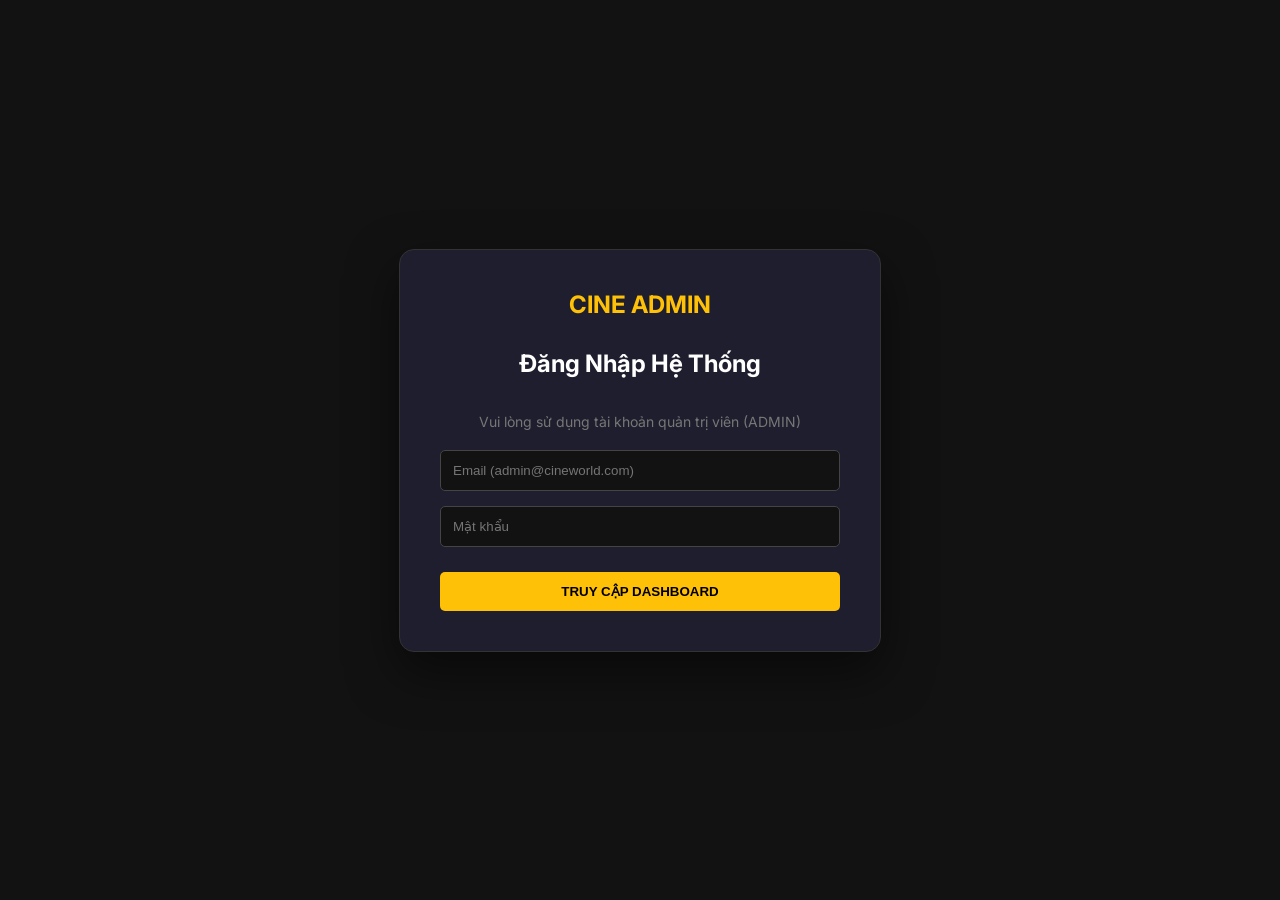
<file: frontend/admin.html>
<!DOCTYPE html>
<html lang="vi">
<head>
    <meta charset="UTF-8">
    <title>Admin Dashboard - CineWorld</title>
    <link href="https://fonts.googleapis.com/css2?family=Inter:wght@400;600;900&display=swap" rel="stylesheet">
    <style>
        body { font-family: 'Inter', sans-serif; background-color: #121212; color: #fff; margin: 0; }
        

        #login-ui {
            position: fixed; top: 0; left: 0; width: 100%; height: 100vh;
            background-color: #121212;
            display: flex; justify-content: center; align-items: center;
            z-index: 2000;
        }
        .login-card {
            background: #1E1E2E; padding: 40px; border-radius: 15px; border: 1px solid #333;
            width: 100%; max-width: 400px; text-align: center;
            box-shadow: 0 20px 50px rgba(0,0,0,0.5);
        }

        #dashboard-ui {
            display: none;
            width: 100%;
            min-height: 100vh;
        }
        #dashboard-ui:not(.hidden) {
            display: flex;
        }
        

        .sidebar { width: 250px; background: #1E1E2E; min-height: 100vh; padding: 20px; border-right: 1px solid #333; box-sizing: border-box; }
        .logo { font-size: 24px; font-weight: bold; color: #FFC107; margin-bottom: 40px; display: block; text-align: center;}
        .menu-item { padding: 15px; cursor: pointer; color: #B3B3B3; transition: 0.3s; border-radius: 8px; margin-bottom: 5px; display: block; }
        .menu-item:hover, .menu-item.active { background: #FFC107; color: #000; font-weight: bold; }
        

        .content { flex: 1; padding: 40px; overflow-y: auto; }
        .card { background: #1E1E2E; padding: 30px; border-radius: 15px; border: 1px solid #333; margin-bottom: 30px; }
        h2 { margin-top: 0; border-bottom: 1px solid #333; padding-bottom: 15px; margin-bottom: 20px; }
        h3 { margin-top: 0; color: #fff; font-size: 16px; margin-bottom: 10px;}


        input, select { width: 100%; padding: 12px; margin-bottom: 15px; background: #121212; border: 1px solid #444; color: white; border-radius: 5px; box-sizing: border-box; }
        label { color: #aaa; font-size: 12px; margin-bottom: 5px; display: block; font-weight: bold; }
        .btn { padding: 12px 25px; background: #FFC107; border: none; border-radius: 5px; font-weight: bold; cursor: pointer; color: #000; transition: 0.2s; }
        .btn:hover { transform: translateY(-2px); background: #FFD54F; }
        

        .stats-grid { display: grid; grid-template-columns: repeat(2, 1fr); gap: 20px; margin-bottom: 30px; }
        .stat-box { background: #2A2A3C; padding: 20px; border-radius: 10px; text-align: center; }
        .stat-val { font-size: 32px; font-weight: bold; color: #2ED573; margin: 10px 0; }


        .revenue-container { display: flex; gap: 20px; margin-top: 20px; }
        .revenue-card { flex: 1; background: #1E1E2E; border: 1px solid #333; border-radius: 10px; padding: 20px; }
        .revenue-table { width: 100%; border-collapse: collapse; font-size: 14px; }
        .revenue-table th { text-align: left; padding: 10px; border-bottom: 2px solid #444; color: #FFC107; }
        .revenue-table td { padding: 10px; border-bottom: 1px solid #333; color: #ddd; }
        .revenue-table tr:last-child td { border-bottom: none; }


        table { width: 100%; border-collapse: collapse; margin-top: 20px; }
        th { text-align: left; padding: 12px; border-bottom: 2px solid #333; color: var(--accent); }
        td { padding: 12px; border-bottom: 1px solid #333; color: #ddd; }
        tr:hover { background-color: #2A2A3C; }
        .badge { padding: 5px 10px; border-radius: 15px; font-size: 12px; font-weight: bold; }
        .badge-now { background: rgba(46, 213, 115, 0.2); color: #2ED573; }
        .badge-soon { background: rgba(255, 165, 2, 0.2); color: #FFA502; }
        .badge-ended { background: rgba(255, 255, 255, 0.1); color: #999; }
        
        .btn-sm { padding: 5px 10px; font-size: 12px; border-radius: 4px; cursor: pointer; border: none; font-weight: bold; }
        .btn-publish { background: #2ED573; color: black; }
        .btn-stop { background: #FF4757; color: white; }
        .btn-republish { background: #FFA502; color: black; }
        .btn-del { background: #FF4757; color: white; }
        .btn-del:disabled { opacity: 0.45; cursor: not-allowed; }


        .seat-row-container { display: flex; justify-content: center; margin-bottom: 5px; gap: 5px; }
        .row-label { width: 20px; display: inline-block; text-align: center; color: #777; font-weight: bold; line-height: 30px; }
        
        .seat-admin {
            width: 30px; height: 30px;
            background: #222;
            border-radius: 6px;
            display: flex; align-items: center; justify-content: center;
            font-size: 10px; 
            cursor: default;
            border: 1px solid #444;
            color: #777;
            transition: 0.2s;
        }
        
        .seat-type-1 { border-color: #666; color: #aaa; }
        .seat-type-2 { border-color: #FFC107; color: #FFC107; background: rgba(255, 193, 7, 0.1); }
        .seat-type-3 { border-color: #E056FD; color: #E056FD; background: rgba(224, 86, 253, 0.1); width: 65px; }
        .seat-broken { background: #000 !important; border-color: #333 !important; color: #333 !important; text-decoration: line-through; cursor: not-allowed; }

        .hidden { display: none; }
    </style>
</head>
<body>


    <div id="login-ui">
        <div class="login-card">
            <div class="logo" style="margin-bottom: 30px;">CINE ADMIN</div>
            <h2 style="margin-top: 0; margin-bottom: 20px; border: none;">Đăng Nhập Hệ Thống</h2>
            <p style="color: #777; font-size: 14px; margin-bottom: 20px;">Vui lòng sử dụng tài khoản quản trị viên (ADMIN)</p>
            
            <input type="text" id="admin-email" placeholder="Email (admin@cineworld.com)">
            <input type="password" id="admin-password" placeholder="Mật khẩu">
            <button class="btn" style="width:100%; margin-top: 10px;" onclick="handleLogin()">TRUY CẬP DASHBOARD</button>
        </div>
    </div>


    <div id="dashboard-ui" class="hidden">
        <div class="sidebar">
            <div class="logo">CINE ADMIN</div>
            <div class="menu-item active" onclick="showTab('dashboard')">📊 Thống Kê</div>
            <div class="menu-item" onclick="showTab('list-movies'); loadMoviesList()">🎬 Danh Sách Phim</div>
            <div class="menu-item" onclick="showTab('manage-concessions'); loadConcessionsList()">🍿 Bắp Nước</div>
            <div class="menu-item" onclick="showTab('add-movie')">➕ Thêm Phim Mới</div>
            <div class="menu-item" onclick="showTab('manage-cinemas'); loadCinemasSelect()">🏢 Quản Lý Rạp</div>
            <div class="menu-item" onclick="showTab('manage-seats'); loadSeatConfigData()">💺 Quản Lý Ghế</div>
            <div class="menu-item" onclick="showTab('add-showtime'); loadMovieSelectOptions()">📅 Xếp Lịch Chiếu</div>
            <div class="menu-item" onclick="adminLogout()" style="margin-top: 50px; background: #333; color: white;">Đăng Xuất</div>
        </div>

        <div class="content">
            

            <div id="dashboard" class="tab-content">
                <h2>Báo Cáo Doanh Thu</h2>
                <div class="stats-grid">
                    <div class="stat-box">
                        <div>Tổng Doanh Thu</div>
                        <div class="stat-val" id="rev-total">Loading...</div>
                    </div>
                    <div class="stat-box">
                        <div>Số Đơn Hàng</div>
                        <div class="stat-val" id="rev-count">Loading...</div>
                    </div>
                </div>

                <div class="revenue-container">
                    <div class="revenue-card">
                        <h3 style="color:#FFC107; border-bottom:1px solid #333; padding-bottom:10px;">🔥 Top Phim Doanh Thu</h3>
                        <table class="revenue-table">
                            <thead><tr><th>Tên Phim</th><th style="text-align:right">Doanh Thu</th></tr></thead>
                            <tbody id="table-rev-movie"><tr><td colspan="2">Loading...</td></tr></tbody>
                        </table>
                    </div>

                    <div class="revenue-card">
                        <h3 style="color:#2ED573; border-bottom:1px solid #333; padding-bottom:10px;">🏢 Doanh Thu Theo Rạp</h3>
                        <table class="revenue-table">
                            <thead><tr><th>Tên Rạp</th><th style="text-align:right">Doanh Thu</th></tr></thead>
                            <tbody id="table-rev-cinema"><tr><td colspan="2">Loading...</td></tr></tbody>
                        </table>
                    </div>
                </div>
            </div>


            <div id="list-movies" class="tab-content hidden">
                <h2>Danh Sách Phim Hiện Có</h2>
                <div class="card">
                    <table>
                        <thead>
                            <tr>
                                <th style="color: #FFC107;">ID</th>
                                <th style="color: #FFC107;">Tên Phim</th>
                                <th style="color: #FFC107;">Thời Lượng</th>
                                <th style="color: #FFC107;">Trạng Thái</th>
                                <th style="color: #FFC107;">Hành Động</th>
                            </tr>
                        </thead>
                        <tbody id="movies-table-body"></tbody>
                    </table>
                </div>
            </div>

            <!-- TAB 3: QUẢN LÝ BẮP NƯỚC -->
            <div id="manage-concessions" class="tab-content hidden">
                <h2>Quản Lý Menu Bắp Nước</h2>
                <div style="display: flex; gap: 20px;">
                    <div class="card" style="flex: 1; height: fit-content;">
                        <h3>Thêm Món Mới</h3>
                        <input type="text" id="snack-name" placeholder="Tên món (VD: Combo Solo)">
                        <input type="number" id="snack-price" placeholder="Giá tiền (VND)" min="0">
                        <button class="btn" onclick="addConcession()">Lưu Món</button>
                    </div>
                    <div class="card" style="flex: 2;">
                        <h3>Danh Sách Menu</h3>
                        <table>
                            <thead><tr><th>ID</th><th>Tên Món</th><th>Giá Tiền</th><th>Xóa</th></tr></thead>
                            <tbody id="concessions-table-body"></tbody>
                        </table>
                    </div>
                </div>
            </div>


            <div id="add-movie" class="tab-content hidden">
                <div class="card" style="max-width: 500px;">
                    <h2>Thêm Phim Mới</h2>
                    <input type="text" id="m-title" placeholder="Tên phim">
                    <input type="number" id="m-duration" placeholder="Thời lượng (phút)" min="1">
                    <select id="m-status">
                        <option value="NOW_SHOWING">Đang Chiếu</option>
                        <option value="COMING_SOON">Sắp Chiếu</option>
                    </select>
                    <input type="text" id="m-poster" placeholder="Link Poster (TMDB URL)">
                    <button class="btn" onclick="addMovie()">Lưu Phim</button>
                </div>
            </div>


            <div id="manage-cinemas" class="tab-content hidden">
                <div class="card" style="max-width: 500px; margin-bottom: 30px;">
                    <h2 style="color:#FFC107">1. Thêm Rạp Chiếu Mới</h2>
                    <input type="text" id="c-name" placeholder="Tên Rạp (VD: CGV Gò Vấp)">
                    <input type="text" id="c-address" placeholder="Địa chỉ">
                    <button class="btn" onclick="addCinema()">Lưu Rạp</button>
                </div>

                <div class="card" style="max-width: 500px;">
                    <h2 style="color:#2ED573">2. Thêm Phòng Chiếu</h2>
                    <p style="color:#777; font-size:13px;">Thêm phòng cho rạp đã có</p>
                    
                    <label>CHỌN RẠP:</label>
                    <select id="sc-cinema-id">
                        <option>Đang tải...</option>
                    </select>
                    
                    <input type="text" id="sc-name" placeholder="Tên Phòng (VD: IMAX Hall 1, Screen 5)">
                    <input type="number" id="sc-seats" value="50" placeholder="Số ghế (Mặc định 50)" min="1">
                    <button class="btn" onclick="addScreen()" style="background:#2ED573; color:black">Lưu Phòng</button>
                </div>
            </div>


            <div id="manage-seats" class="tab-content hidden">
                <div style="display: flex; gap: 20px;">
                    <div class="card" style="flex: 1;">
                        <h2 style="color:#FFC107">Loại Ghế</h2>
                        <div id="seat-types-list" style="margin-bottom: 15px; color: #ddd;">Loading...</div>
                        <hr style="border-color: #333; margin-bottom: 15px;">
                        <input type="text" id="st-name" placeholder="Tên loại (VD: Couple)">
                        <input type="number" id="st-price" placeholder="Phụ thu (VND)" min="0">
                        <button class="btn" onclick="addSeatType()">Thêm Loại Ghế</button>
                    </div>

                    <div class="card" style="flex: 1.5;">
                        <h2 style="color:#2ED573">Cấu Hình Sơ Đồ Phòng</h2>
                        <label>CHỌN RẠP & PHÒNG:</label>
                        <div style="display: flex; gap: 10px; margin-bottom: 15px;">
                            <select id="seat-cinema-id" onchange="loadScreensForSeat(this.value)" style="flex:1;">
                                <option>Chọn rạp...</option>
                            </select>
                            <select id="seat-screen-id" style="flex:1;" onchange="viewSeatMap()">
                                <option value="">Chọn phòng...</option>
                            </select>
                        </div>

                        <div style="background: #222; padding: 15px; border-radius: 8px;">
                            <h3>Cập Nhật Trạng Thái Ghế</h3>
                            <label>LOẠI & TRẠNG THÁI:</label>
                            <div style="display: flex; gap: 10px; margin-bottom: 10px;">
                                <select id="seat-type-select" style="flex:1;"></select>
                                <select id="seat-status" style="flex:1;">
                                    <option value="true">Hoạt động</option>
                                    <option value="false">Bảo trì (Khóa)</option>
                                </select>
                            </div>

                            <label>PHẠM VI GHẾ (Hàng - Từ - Đến):</label>
                            <div style="display: flex; gap: 10px;">
                                <select id="seat-row" style="flex:1;"></select>
                                <select id="seat-start" style="flex:1;"></select>
                                <span style="line-height: 45px;">Đến</span>
                                <select id="seat-end" style="flex:1;"></select>
                            </div>
                            <button class="btn" onclick="updateSeatBatch()" style="width:100%; background:#2ED573; color:black; margin-top: 10px;">Cập Nhật</button>
                        </div>

                        <div style="margin-top: 30px; border-top: 2px dashed #444; padding-top: 20px;">
                            <h3 style="text-align:center; color:#aaa;">MÀN HÌNH</h3>
                            <div id="visual-seat-map" style="margin-top: 20px; min-height: 100px; display: flex; flex-direction: column; align-items: center;">
                                <span style="color:#666; font-size:14px;">Chọn phòng để xem sơ đồ</span>
                            </div>
                            
                            <div style="margin-top: 20px; display: flex; justify-content: center; gap: 20px; font-size: 12px; color: #999;">
                                <div style="display:flex; align-items:center; gap:5px;"><div class="seat-admin seat-type-1"></div> Standard</div>
                                <div style="display:flex; align-items:center; gap:5px;"><div class="seat-admin seat-type-2"></div> VIP</div>
                                <div style="display:flex; align-items:center; gap:5px;"><div class="seat-admin seat-type-3"></div> Couple</div>
                                <div style="display:flex; align-items:center; gap:5px;"><div class="seat-admin seat-broken"></div> Bảo trì</div>
                            </div>
                        </div>
                    </div>
                </div>
            </div>


            <div id="add-showtime" class="tab-content hidden">
                <div class="card" style="max-width: 500px;">
                    <h2>Lên Lịch Chiếu</h2>
                    <label>CHỌN PHIM:</label>
                    <select id="s-movie-id"><option value="">Đang tải...</option></select>

                    <label>CHỌN PHÒNG CHIẾU (Giữ Ctrl để chọn nhiều):</label>
                    <select id="s-screen-id" multiple style="height: 150px;"><option value="">Đang tải...</option></select>

                    <label>THỜI GIAN CHIẾU:</label>
                    <input type="datetime-local" id="s-time">
                    
                    <label>GIÁ VÉ CƠ BẢN (VND):</label>
                    <input type="number" id="s-price" placeholder="VD: 50000" min="0">
                    
                    <button class="btn" onclick="addShowtime()">Tạo Suất Chiếu</button>
                </div>
            </div>

        </div>
    </div>

    <script>
        const API_MANAGE = "/api/management";
        const API_IDENTITY = "/api/identity";
        const API_CATALOG = "/api/catalog"; 
        
        async function secureFetch(url, options = {}) {
            const token = localStorage.getItem("staff_token");
            if (!token) {
                adminLogout();
                return null;
            }
            
            if (!options.headers) options.headers = {};
            options.headers["Authorization"] = `Bearer ${token}`;
            options.headers["Content-Type"] = "application/json";

            try {
                const res = await fetch(url, options);
                if (res.status === 401 || res.status === 403) {
                    alert("Phiên đăng nhập hết hạn hoặc không có quyền!");
                    adminLogout();
                    return null;
                }
                return res;
            } catch (err) {
                alert("Lỗi kết nối: " + err);
                return null;
            }
        }

        function parseJwt(token) {
            try { return JSON.parse(atob(token.split('.')[1])); } catch (e) { return null; }
        }

        function checkAuth() {
            const token = localStorage.getItem("staff_token");
            if (token) {
                const user = parseJwt(token);
                if (user && (user.role === 'ADMIN' || user.role === 'MANAGER')) {
                    showDashboard();
                    loadDashboard();
                } else {
                    showLogin(); 
                }
            } else {
                showLogin();
            }
        }

        function showDashboard() {
            document.getElementById("login-ui").style.display = "none";
            document.getElementById("dashboard-ui").style.display = "flex";
            initDropdowns(); 
        }

        function showLogin() {
            document.getElementById("login-ui").style.display = "flex";
            document.getElementById("dashboard-ui").style.display = "none";
        }

        async function handleLogin() {
            const email = document.getElementById("admin-email").value;
            const password = document.getElementById("admin-password").value;
            
            if(!email || !password) return alert("Vui lòng nhập đầy đủ thông tin!");

            try {
                const res = await fetch(`${API_IDENTITY}/login`, {
                    method: "POST",
                    headers: { "Content-Type": "application/json" },
                    body: JSON.stringify({ email, password })
                });

                const data = await res.json();
                if(res.ok) {
                    const token = data.access_token;
                    const user = parseJwt(token);
                    
                    if (user.role === 'ADMIN' || user.role === 'MANAGER') {
                        localStorage.setItem("staff_token", token);
                        alert("Đăng nhập thành công!");
                        checkAuth(); 
                    } else {
                        alert("LỖI: Tài khoản này không phải Admin!");
                    }
                } else {
                    alert("Đăng nhập thất bại: " + data.detail);
                }
            } catch(err) { alert("Lỗi kết nối: " + err); }
        }

        function adminLogout() {
            localStorage.removeItem("staff_token");
            location.reload();
        }

        function initDropdowns() {
            const rows = "ABCDEF".split("");
            document.getElementById("seat-row").innerHTML = rows.map(r => `<option value="${r}">${r}</option>`).join("");
            let numOptions = "";
            for(let i=1; i<=10; i++) numOptions += `<option value="${i}">${i}</option>`;
            document.getElementById("seat-start").innerHTML = numOptions;
            document.getElementById("seat-end").innerHTML = numOptions;
        }

        checkAuth();

        function showTab(id) {
            document.querySelectorAll('.tab-content').forEach(el => el.classList.add('hidden'));
            document.getElementById(id).classList.remove('hidden');
            document.querySelectorAll('.menu-item').forEach(el => el.classList.remove('active'));
            const clickedItem = [...document.querySelectorAll('.menu-item')].find(item => item.getAttribute('onclick').includes(id));
            if(clickedItem) clickedItem.classList.add('active');
        }

        async function loadDashboard() {
            const res = await secureFetch(`${API_MANAGE}/reports/revenue`, { method: "GET" });
            if (res && res.ok) {
                const data = await res.json();
                document.getElementById("rev-total").innerText = data.total_revenue.toLocaleString() + " VND";
                document.getElementById("rev-count").innerText = data.total_orders + " Vé";

                const movieBody = document.getElementById("table-rev-movie");
                if(data.by_movie && data.by_movie.length > 0) {
                    movieBody.innerHTML = data.by_movie.map(m => `<tr><td>${m.title}</td><td style="text-align:right; color:#FFC107;">${m.revenue.toLocaleString()} đ</td></tr>`).join("");
                } else {
                    movieBody.innerHTML = "<tr><td colspan='2'>Chưa có dữ liệu</td></tr>";
                }

                const cinemaBody = document.getElementById("table-rev-cinema");
                if(data.by_cinema && data.by_cinema.length > 0) {
                    cinemaBody.innerHTML = data.by_cinema.map(c => `<tr><td>${c.name}</td><td style="text-align:right; color:#2ED573;">${c.revenue.toLocaleString()} đ</td></tr>`).join("");
                } else {
                    cinemaBody.innerHTML = "<tr><td colspan='2'>Chưa có dữ liệu</td></tr>";
                }
            }
        }


        async function loadMoviesList() {
            const tbody = document.getElementById("movies-table-body");
            tbody.innerHTML = "<tr><td colspan='5' style='text-align:center'>Đang tải...</td></tr>";
            try {
                const res = await fetch(`${API_CATALOG}/movies`);
                const movies = await res.json();
                if (movies.length === 0) { tbody.innerHTML = "<tr><td colspan='5' style='text-align:center'>Chưa có phim nào</td></tr>"; return; }
                tbody.innerHTML = movies.map(m => {
                    let statusBadge = '', actionBtn = '';
                    if (m.status === 'NOW_SHOWING') {
                        statusBadge = '<span class="badge badge-now">Đang Chiếu</span>';
                        actionBtn = `<button class="btn-sm btn-stop" onclick="updateMovieStatus(${m.movie_id}, 'ENDED')">Dừng Chiếu</button>`;
                    } else if (m.status === 'COMING_SOON') {
                        statusBadge = '<span class="badge badge-soon">Sắp Chiếu</span>';
                        actionBtn = `<button class="btn-sm btn-publish" onclick="updateMovieStatus(${m.movie_id}, 'NOW_SHOWING')">Mở Bán Vé</button>`;
                    } else {
                        statusBadge = '<span class="badge badge-ended">Đã Dừng</span>';
                        actionBtn = `<button class="btn-sm btn-republish" onclick="updateMovieStatus(${m.movie_id}, 'NOW_SHOWING')">Chiếu Lại</button>`;
                    }
                    return `<tr>
                            <td style="font-weight:bold; color:#FFC107;">#${m.movie_id}</td>
                            <td>${m.title}</td>
                            <td>${m.duration_minutes} phút</td>
                            <td>${statusBadge}</td>
                            <td>${actionBtn}</td>
                        </tr>`;
                }).join("");
            } catch (e) { tbody.innerHTML = "<tr><td colspan='5' style='text-align:center; color:red'>Lỗi tải dữ liệu</td></tr>"; }
        }

        async function updateMovieStatus(movieId, newStatus) {
            if(!confirm("Xác nhận thay đổi trạng thái?")) return;
            const res = await secureFetch(`${API_MANAGE}/movies/${movieId}/status`, {
                method: "PUT",
                body: JSON.stringify({ status: newStatus })
            });
            if (res && res.ok) loadMoviesList();
        }

        async function addMovie() {
            const duration = parseInt(document.getElementById("m-duration").value);
            if (isNaN(duration) || duration <= 0) {
                return alert("Vui lòng nhập thời lượng phim hợp lệ (phải > 0)!");
            }

            const payload = {
                title: document.getElementById("m-title").value,
                duration_minutes: duration,
                status: document.getElementById("m-status").value,
                poster_url: document.getElementById("m-poster").value
            };
            const res = await secureFetch(`${API_MANAGE}/movies`, {
                method: "POST", body: JSON.stringify(payload)
            });
            if(res && res.ok) { alert("Thành công!"); loadMoviesList(); }
        }


        async function loadConcessionsList() {
            const tbody = document.getElementById("concessions-table-body");
            tbody.innerHTML = "<tr><td colspan='4' style='text-align:center'>Đang tải...</td></tr>";
            const res = await secureFetch(`${API_MANAGE}/concessions`, { method: "GET" });
            if(res && res.ok) {
                const data = await res.json();
                tbody.innerHTML = data.map(item => `
                    <tr>
                        <td>#${item.item_id}</td>
                        <td>${item.name}</td>
                        <td>${item.price.toLocaleString()} đ</td>
                        <td><button class="btn-sm btn-del" onclick="deleteConcession(${item.item_id})">Xóa</button></td>
                    </tr>
                `).join("");
            }
        }
        async function addConcession() {
            const price = parseFloat(document.getElementById("snack-price").value);
            if (isNaN(price) || price < 0) {
                return alert("Vui lòng nhập giá tiền hợp lệ (không được âm)!");
            }

            const payload = { name: document.getElementById("snack-name").value, price: price };
            const res = await secureFetch(`${API_MANAGE}/concessions`, { method: "POST", body: JSON.stringify(payload) });
            if(res && res.ok) { alert("Đã thêm món!"); loadConcessionsList(); }
        }
        async function deleteConcession(id) {
            if(!confirm("Xóa món này?")) return;
            const res = await secureFetch(`${API_MANAGE}/concessions/${id}`, { method: "DELETE" });
            if(res && res.ok) loadConcessionsList();
        }


        async function loadCinemasSelect(elementId = "sc-cinema-id") {
            const select = document.getElementById(elementId);
            if(!select) return;
            const res = await secureFetch(`${API_MANAGE}/cinemas`, { method: "GET" });
            if (res && res.ok) {
                const data = await res.json();
                select.innerHTML = `<option value="">Chọn rạp...</option>` + data.map(c => `<option value="${c.cinema_id}">${c.name}</option>`).join("");
            }
        }

        async function addCinema() {
            const payload = { name: document.getElementById("c-name").value, address: document.getElementById("c-address").value };
            if(!payload.name) return alert("Nhập tên rạp!");
            const res = await secureFetch(`${API_MANAGE}/cinemas`, { method: "POST", body: JSON.stringify(payload) });
            if(res && res.ok) { alert("Thêm rạp thành công!"); loadCinemasSelect(); }
        }

        async function addScreen() {
            const seats = parseInt(document.getElementById("sc-seats").value);
            if (isNaN(seats) || seats <= 0) {
                return alert("Số lượng ghế phải lớn hơn 0!");
            }

            const payload = {
                cinema_id: parseInt(document.getElementById("sc-cinema-id").value),
                name: document.getElementById("sc-name").value,
                total_seats: seats
            };
            const res = await secureFetch(`${API_MANAGE}/screens`, { method: "POST", body: JSON.stringify(payload) });
            if(res && res.ok) alert("Thêm phòng thành công!");
        }


        async function loadSeatConfigData() {
            loadCinemasSelect("seat-cinema-id"); 
            const res = await secureFetch(`${API_MANAGE}/seat-types`, { method: "GET" });
            if (res && res.ok) {
                const types = await res.json();
                document.getElementById("seat-types-list").innerHTML = types.map(t => 
                    `<div style="display:flex; justify-content:space-between; align-items:center; gap:10px; padding:8px 0; border-bottom:1px dashed #444;">
                        <div>
                            <div style="font-weight:bold;">${t.name}</div>
                            <div style="color:#2ED573; font-size:13px;">+${Number(t.surcharge_rate).toLocaleString()} đ</div>
                        </div>
                        <button class="btn-sm btn-del" onclick="deleteSeatType(${t.seat_type_id}, '${String(t.name).replace(/'/g, "\\'")}')">Xóa</button>
                    </div>`
                ).join("");
                document.getElementById("seat-type-select").innerHTML = types.map(t => `<option value="${t.seat_type_id}">${t.name}</option>`).join("");
            }
        }

        async function addSeatType() {
            const surcharge = parseFloat(document.getElementById("st-price").value);
            if (isNaN(surcharge) || surcharge < 0) {
                return alert("Phụ thu không được nhỏ hơn 0!");
            }

            const payload = { name: document.getElementById("st-name").value, surcharge_rate: surcharge };
            const res = await secureFetch(`${API_MANAGE}/seat-types`, { method: "POST", body: JSON.stringify(payload) });
            if(res && res.ok) {
                document.getElementById("st-name").value = "";
                document.getElementById("st-price").value = "";
                loadSeatConfigData();
            }
        }

        async function deleteSeatType(id, name) {
            if(!confirm(`Xác nhận xóa loại ghế "${name}"?`)) return;
            const res = await secureFetch(`${API_MANAGE}/seat-types/${id}`, { method: "DELETE" });
            if(!res) return;

            if(res.ok) {
                const data = await res.json();
                alert(data.message);
                loadSeatConfigData();
                return;
            }

            const error = await res.json().catch(() => ({ detail: "Không thể xóa loại ghế." }));
            alert(error.detail || "Không thể xóa loại ghế.");
        }

        async function loadScreensForSeat(cinemaId) {
            const select = document.getElementById("seat-screen-id");
            select.innerHTML = "<option>Đang tải...</option>";
            const res = await secureFetch(`${API_MANAGE}/screens`, { method: "GET" });
            if(res && res.ok) {
                const allScreens = await res.json();
                const cinemaName = document.getElementById("seat-cinema-id").options[document.getElementById("seat-cinema-id").selectedIndex].text;
                const filtered = allScreens.filter(s => s.cinema_name === cinemaName);
                select.innerHTML = `<option value="">Chọn phòng...</option>` + filtered.map(s => `<option value="${s.screen_id}">${s.name}</option>`).join("");
            }
        }

        async function updateSeatBatch() {
            const screenId = document.getElementById("seat-screen-id").value;
            if(!screenId) return alert("Chưa chọn phòng!");
            
            const payload = {
                screen_id: parseInt(screenId),
                seat_type_id: parseInt(document.getElementById("seat-type-select").value),
                row_code: document.getElementById("seat-row").value.toUpperCase(),
                start_number: parseInt(document.getElementById("seat-start").value),
                end_number: parseInt(document.getElementById("seat-end").value),
                is_active: document.getElementById("seat-status").value === "true"
            };
            
            if(payload.start_number > payload.end_number) return alert("Số ghế bắt đầu phải nhỏ hơn hoặc bằng số ghế kết thúc!");

            const res = await secureFetch(`${API_MANAGE}/seats/batch`, { method: "PUT", body: JSON.stringify(payload) });
            if(res && res.ok) { 
                const d = await res.json();
                alert(d.message);
                viewSeatMap(); 
            }
        }


        async function viewSeatMap() {
            const screenId = document.getElementById("seat-screen-id").value;
            if(!screenId) return;
            
            const container = document.getElementById("visual-seat-map");
            container.innerHTML = "<span style='color:#aaa'>Đang tải sơ đồ...</span>";
            
            const res = await secureFetch(`${API_MANAGE}/screens/${screenId}/seats`, { method: "GET" });
            if(res && res.ok) {
                const seats = await res.json();
                if(seats.length === 0) {
                    container.innerHTML = "<span style='color:#aaa'>Phòng này chưa có ghế nào.</span>";
                    return;
                }
                
                seats.sort((a, b) => a.row_code.localeCompare(b.row_code) || a.seat_number - b.seat_number);
                
                const rows = {};
                seats.forEach(s => {
                    if(!rows[s.row_code]) rows[s.row_code] = [];
                    rows[s.row_code].push(s);
                });
                
                let html = "";
                for(const [row, rowSeats] of Object.entries(rows)) {
                    html += `<div class="seat-row-container">
                                <span class="row-label">${row}</span>`;
                    rowSeats.forEach(s => {
                         let extraClass = "";
                         if (!s.is_active) extraClass = "seat-broken";
                         else if (s.seat_type_id === 2) extraClass = "seat-type-2"; 
                         else if (s.seat_type_id === 3) extraClass = "seat-type-3"; 
                         else extraClass = "seat-type-1"; 

                         html += `<div class="seat-admin ${extraClass}" title="Ghế ${s.row_code}${s.seat_number}">${s.seat_number}</div>`;
                    });
                    html += `</div>`;
                }
                container.innerHTML = html;
            }
        }


        async function loadMovieSelectOptions() {
            const select = document.getElementById("s-movie-id");
            try {
                const res = await fetch(`${API_CATALOG}/movies`);
                const movies = await res.json();
                select.innerHTML = movies.map(m => `<option value="${m.movie_id}">${m.title} (${m.status})</option>`).join("");
            } catch (e) {}
            loadScreensForSchedule();
        }
        
        async function loadScreensForSchedule() {
             const select = document.getElementById("s-screen-id");
             const res = await secureFetch(`${API_MANAGE}/screens`, { method: "GET" });
             if(res && res.ok) {
                 const data = await res.json();
                 select.innerHTML = data.map(s => `<option value="${s.screen_id}">${s.cinema_name} - ${s.name} (ID: ${s.screen_id})</option>`).join("");
             }
        }

        async function addShowtime() {
            const select = document.getElementById("s-screen-id");
            const selectedScreens = Array.from(select.selectedOptions).map(option => parseInt(option.value));
            const price = parseFloat(document.getElementById("s-price").value);

            if (selectedScreens.length === 0) return alert("Vui lòng chọn ít nhất 1 phòng chiếu!");
            
            if (isNaN(price) || price < 0) {
                return alert("Giá vé cơ bản không được âm!");
            }

            const payload = {
                movie_id: parseInt(document.getElementById("s-movie-id").value),
                screen_ids: selectedScreens,
                start_time: document.getElementById("s-time").value,
                base_price: price
            };
            const res = await secureFetch(`${API_MANAGE}/showtimes/batch`, { method: "POST", body: JSON.stringify(payload) });
            if(res && res.ok) {
                const d = await res.json();
                alert(d.message);
            }
        }
    </script>
</body>
</html>
</file>
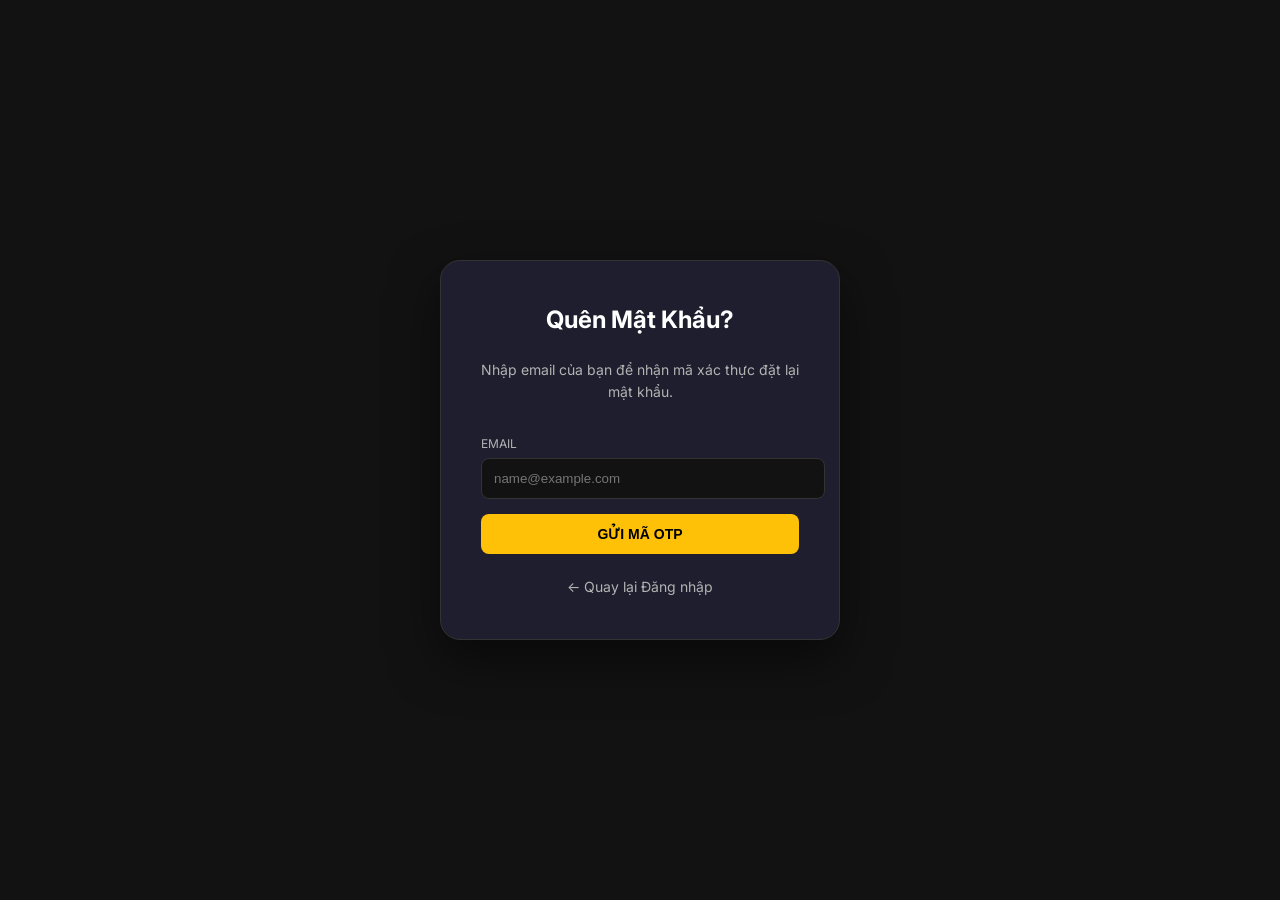
<file: frontend/forgot-password.html>
<!DOCTYPE html>
<html lang="vi">
<head>
    <meta charset="UTF-8">
    <title>Quên Mật Khẩu</title>
    <link href="https://fonts.googleapis.com/css2?family=Inter:wght@400;600;900&display=swap" rel="stylesheet">
    <link rel="stylesheet" href="style.css">
    <style>
        body {
            display: flex;
            justify-content: center;
            align-items: center;
            min-height: 100vh;
            background-color: var(--bg-main);
        }
        .auth-container { width: 100%; max-width: 400px; padding: 20px; }
    </style>
</head>
<body>

    <div class="auth-container">
        <div class="auth-box">
            <h2 style="text-align: center; margin-top: 0;">Quên Mật Khẩu?</h2>
            <p style="text-align: center; color: var(--text-sub); font-size: 14px; margin-bottom: 30px;">
                Nhập email của bạn để nhận mã xác thực đặt lại mật khẩu.
            </p>
            
            <div class="form-group">
                <label style="font-size: 12px; color: var(--text-sub); margin-bottom: 5px; display: block;">EMAIL</label>
                <input type="text" id="forgot-email" placeholder="name@example.com">
            </div>

            <button class="btn" style="width: 100%;" onclick="requestOTP()">GỬI MÃ OTP</button>
            
            <div style="text-align: center; margin-top: 20px;">
                <a href="login.html" style="color: var(--text-sub); font-size: 14px; text-decoration: none;">← Quay lại Đăng nhập</a>
            </div>
        </div>
    </div>

    <script src="app.js"></script>
</body>
</html>
</file>
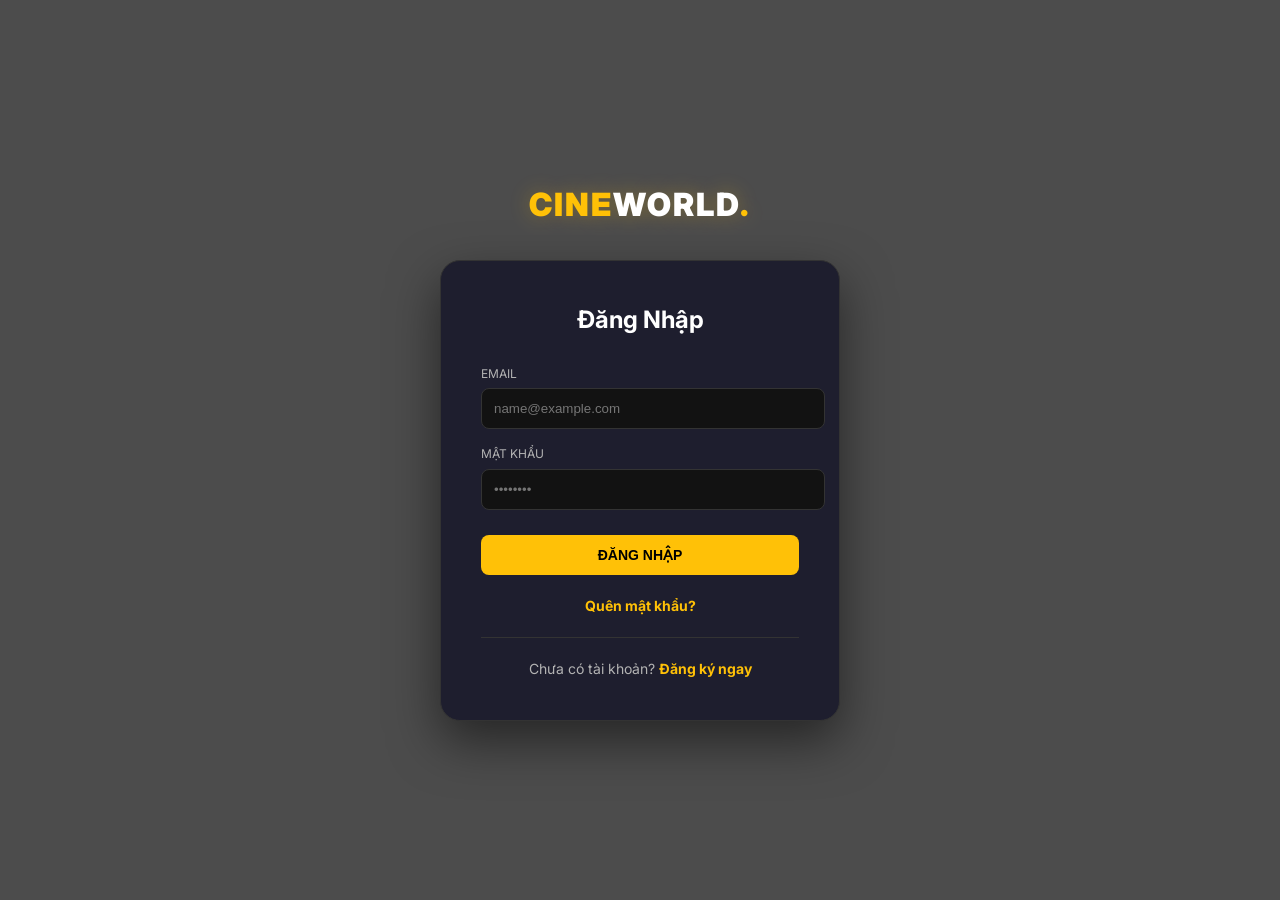
<file: frontend/history.html>
<!DOCTYPE html>
<html lang="vi">
<head>
    <meta charset="UTF-8">
    <title>Lịch sử Đặt vé</title>
    <link href="https://fonts.googleapis.com/css2?family=Inter:wght@400;600;900&display=swap" rel="stylesheet">
    <link rel="stylesheet" href="style.css">
    <style>
        .page-title { margin-bottom: 30px; border-left: 5px solid var(--accent); padding-left: 15px; }
        
        .history-list {
            display: flex;
            flex-direction: column;
            gap: 20px;
        }

        .ticket-card {
            background: var(--bg-surface);
            border: 1px solid #333;
            border-radius: 12px;
            padding: 20px;
            display: flex;
            gap: 20px;
            transition: 0.3s;
            position: relative;
            overflow: hidden;
        }
        .ticket-card:hover { border-color: var(--accent); transform: translateX(5px); }

        .ticket-poster {
            width: 100px;
            height: 140px;
            background: #000;
            border-radius: 8px;
            object-fit: cover;
        }

        .ticket-info { flex: 1; }
        .ticket-header { display: flex; justify-content: space-between; margin-bottom: 10px; }
        .t-movie { font-size: 20px; font-weight: bold; color: white; margin: 0; }
        .t-id { color: var(--text-sub); font-size: 14px; }
        
        .t-detail { color: var(--text-sub); font-size: 14px; margin-bottom: 5px; }
        .t-detail b { color: #ddd; }

        .ticket-status {
            padding: 5px 12px;
            border-radius: 20px;
            font-size: 12px;
            font-weight: bold;
            text-transform: uppercase;
        }
        .status-confirmed { background: rgba(46, 213, 115, 0.2); color: #2ed573; border: 1px solid #2ed573; }
        .status-pending { background: rgba(255, 165, 2, 0.2); color: #ffa502; border: 1px solid #ffa502; }
        .status-cancelled { background: rgba(255, 71, 87, 0.2); color: #ff4757; border: 1px solid #ff4757; }

        .no-data { text-align: center; color: #666; margin-top: 50px; font-size: 18px; }
    </style>
</head>
<body>
    <nav class="navbar">
        <div class="container nav-content">
            <a href="index.html" class="logo">CINE<span style="color:white">WORLD</span>.</a>
            <div id="user-info"></div>
        </div>
    </nav>

    <div class="container" style="margin-top: 40px; margin-bottom: 50px;">
        <h1 class="page-title">Vé Của Tôi</h1>
        
        <div id="history-container" class="history-list">
            <div style="text-align:center; color:#999;">Đang tải dữ liệu...</div>
        </div>
    </div>

    <script src="app.js"></script>
</body>
</html>
</file>
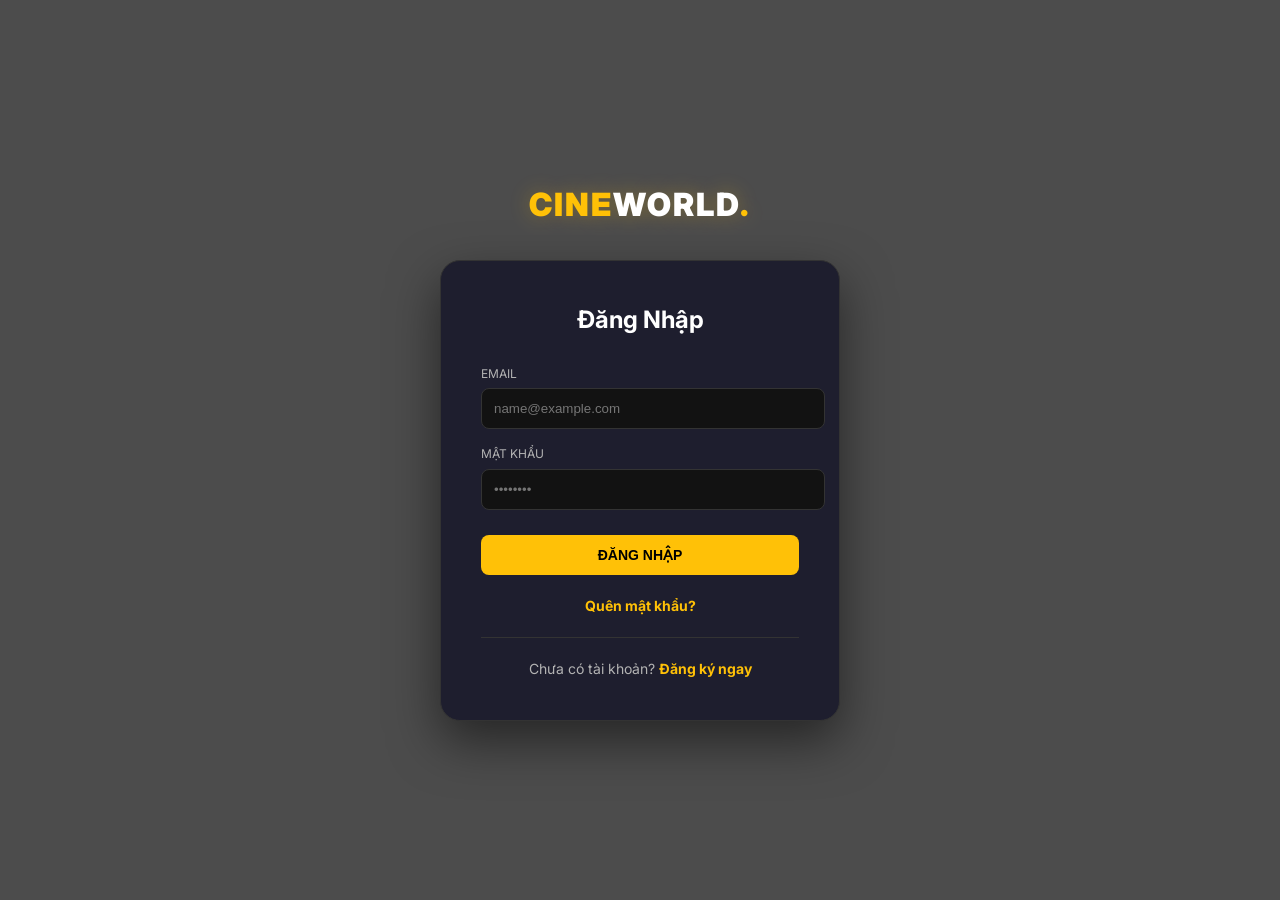
<file: frontend/login.html>
<!DOCTYPE html>
<html lang="vi">
<head>
    <meta charset="UTF-8">
    <meta name="viewport" content="width=device-width, initial-scale=1.0">
    <title>Đăng nhập - CineWorld</title>
    <link href="https://fonts.googleapis.com/css2?family=Inter:wght@400;600;900&display=swap" rel="stylesheet">
    <link rel="stylesheet" href="style.css">
    <style>
        body {
            display: flex;
            justify-content: center;
            align-items: center;
            min-height: 100vh;
            background: url('https://image.tmdb.org/t/p/original/xOMo8BRK7PfcJv9JCnx7s5hj0PX.jpg') no-repeat center center/cover;
        }
        body::before {
            content: "";
            position: absolute;
            top: 0; left: 0; right: 0; bottom: 0;
            background: rgba(0, 0, 0, 0.7);
            backdrop-filter: blur(5px);
            z-index: -1;
        }
        .auth-container {
            width: 100%;
            max-width: 400px;
            padding: 20px;
        }
        .brand-logo {
            text-align: center;
            font-size: 32px;
            font-weight: 900;
            color: var(--accent);
            margin-bottom: 30px;
            letter-spacing: 2px;
            text-shadow: 0 0 20px rgba(255, 193, 7, 0.3);
        }
        .form-link {
            text-align: center;
            margin-top: 20px;
            font-size: 14px;
            color: var(--text-sub);
        }
        .form-link a {
            color: var(--accent);
            font-weight: bold;
        }
        .form-link a:hover { text-decoration: underline; }
    </style>
</head>
<body>

    <div class="auth-container">
        <div class="brand-logo">CINE<span style="color:white">WORLD</span>.</div>
        
        <div class="auth-box">
            <h2 style="text-align: center; margin-top: 0; margin-bottom: 25px;">Đăng Nhập</h2>
            
            <div class="form-group">
                <label style="font-size: 12px; color: var(--text-sub); margin-bottom: 5px; display: block;">EMAIL</label>
                <input type="text" id="email" placeholder="name@example.com">
            </div>
            
            <div class="form-group">
                <label style="font-size: 12px; color: var(--text-sub); margin-bottom: 5px; display: block;">MẬT KHẨU</label>
                <input type="password" id="password" placeholder="••••••••">
            </div>

            <button class="btn" style="width: 100%; margin-top: 10px;" onclick="login()">ĐĂNG NHẬP</button>
            
            <div class="form-link">
                <a href="forgot-password.html">Quên mật khẩu?</a>
            </div>
            
            <div class="form-link" style="border-top: 1px solid #333; padding-top: 20px;">
                Chưa có tài khoản? <a href="register.html">Đăng ký ngay</a>
            </div>
        </div>
    </div>

    <script src="app.js"></script>
</body>
</html>
</file>
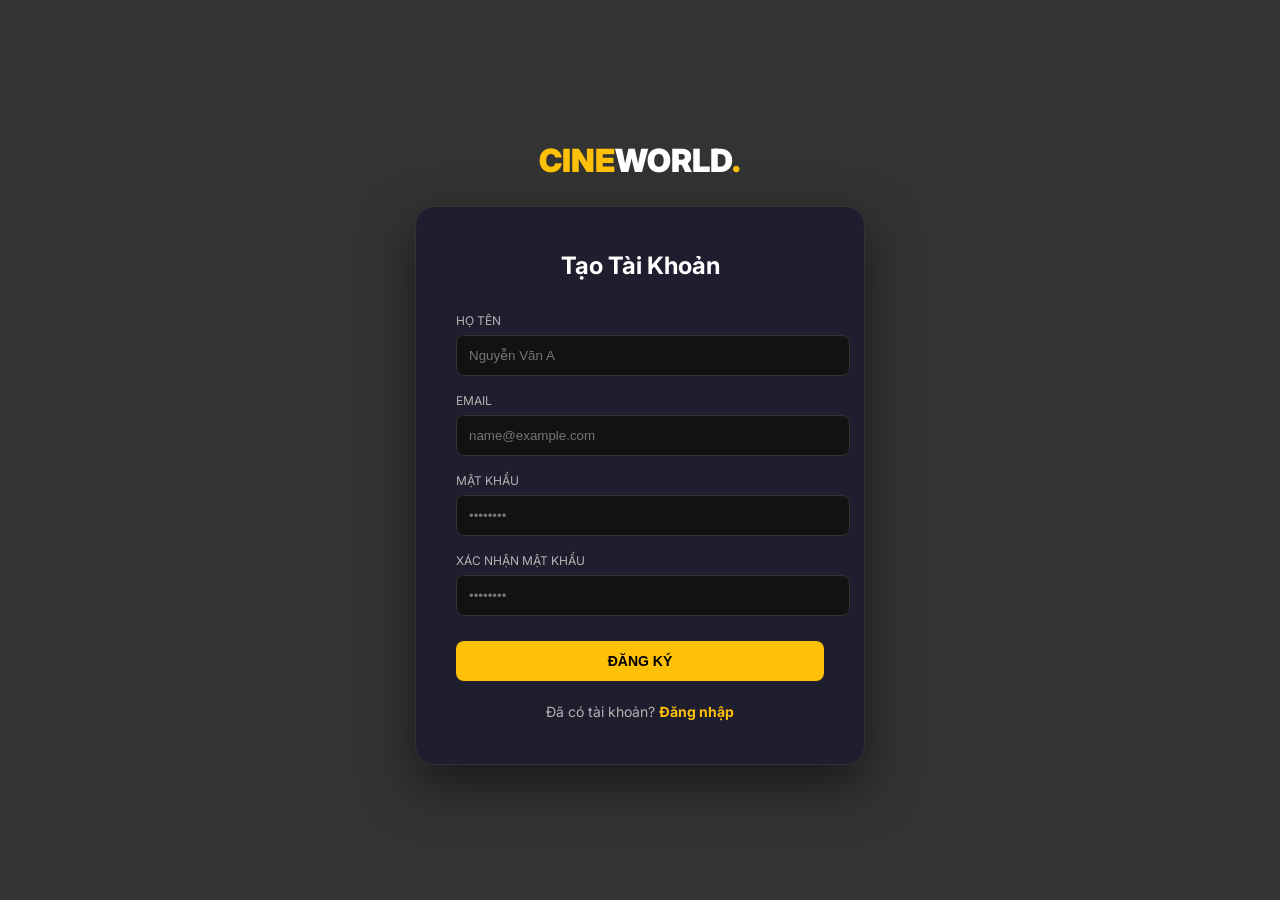
<file: frontend/register.html>
<!DOCTYPE html>
<html lang="vi">
<head>
    <meta charset="UTF-8">
    <meta name="viewport" content="width=device-width, initial-scale=1.0">
    <title>Đăng ký - CineWorld</title>
    <link href="https://fonts.googleapis.com/css2?family=Inter:wght@400;600;900&display=swap" rel="stylesheet">
    <link rel="stylesheet" href="style.css">
    <style>
        body {
            display: flex;
            justify-content: center;
            align-items: center;
            min-height: 100vh;
            background: url('https://image.tmdb.org/t/p/original/1pdfLvkbY9ohJlCjQH2CZjjYVvJ.jpg') no-repeat center center/cover;
        }
        body::before {
            content: "";
            position: absolute;
            top: 0; left: 0; right: 0; bottom: 0;
            background: rgba(0, 0, 0, 0.8);
            backdrop-filter: blur(5px);
            z-index: -1;
        }
        .auth-container { width: 100%; max-width: 450px; padding: 20px; }
        .brand-logo { text-align: center; font-size: 32px; font-weight: 900; color: var(--accent); margin-bottom: 20px; }
        .form-link { text-align: center; margin-top: 20px; font-size: 14px; color: var(--text-sub); }
        .form-link a { color: var(--accent); font-weight: bold; }
    </style>
</head>
<body>

    <div class="auth-container">
        <div class="brand-logo">CINE<span style="color:white">WORLD</span>.</div>
        
        <div class="auth-box">
            <h2 style="text-align: center; margin-top: 0; margin-bottom: 25px;">Tạo Tài Khoản</h2>
            
            <div class="form-group">
                <label style="font-size: 12px; color: var(--text-sub); margin-bottom: 5px; display: block;">HỌ TÊN</label>
                <input type="text" id="reg-name" placeholder="Nguyễn Văn A">
            </div>

            <div class="form-group">
                <label style="font-size: 12px; color: var(--text-sub); margin-bottom: 5px; display: block;">EMAIL</label>
                <input type="text" id="reg-email" placeholder="name@example.com">
            </div>
            
            <div class="form-group">
                <label style="font-size: 12px; color: var(--text-sub); margin-bottom: 5px; display: block;">MẬT KHẨU</label>
                <input type="password" id="reg-password" placeholder="••••••••">
            </div>

            <div class="form-group">
                <label style="font-size: 12px; color: var(--text-sub); margin-bottom: 5px; display: block;">XÁC NHẬN MẬT KHẨU</label>
                <input type="password" id="reg-confirm-password" placeholder="••••••••">
            </div>

            <button class="btn" style="width: 100%; margin-top: 10px;" onclick="register()">ĐĂNG KÝ</button>
            
            <div class="form-link">
                Đã có tài khoản? <a href="login.html">Đăng nhập</a>
            </div>
        </div>
    </div>

    <script src="app.js"></script>
</body>
</html>
</file>
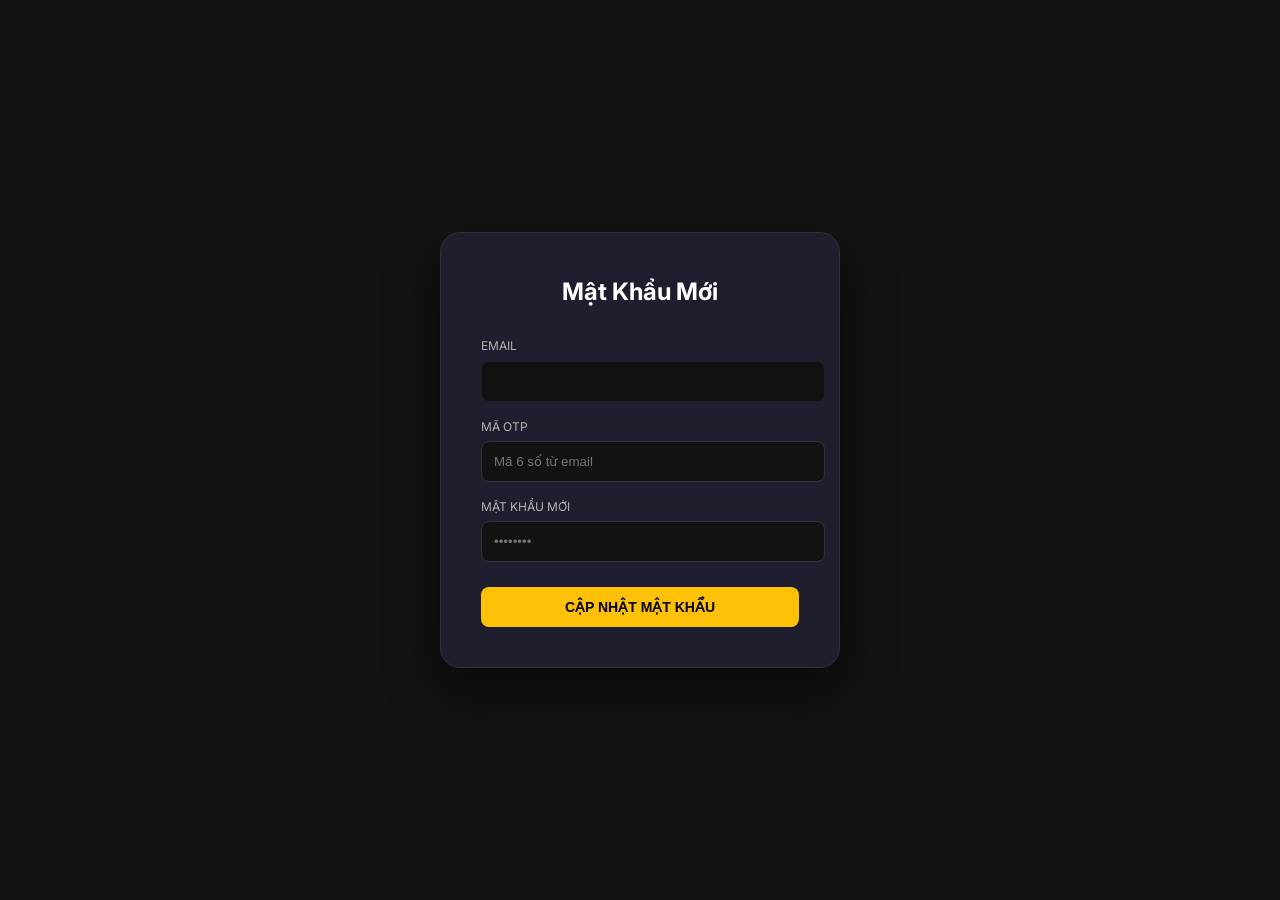
<file: frontend/reset-password.html>
<!DOCTYPE html>
<html lang="vi">
<head>
    <meta charset="UTF-8">
    <title>Đặt Lại Mật Khẩu</title>
    <link href="https://fonts.googleapis.com/css2?family=Inter:wght@400;600;900&display=swap" rel="stylesheet">
    <link rel="stylesheet" href="style.css">
    <style>
        body {
            display: flex;
            justify-content: center;
            align-items: center;
            min-height: 100vh;
            background-color: var(--bg-main);
        }
        .auth-container { width: 100%; max-width: 400px; padding: 20px; }
    </style>
</head>
<body>

    <div class="auth-container">
        <div class="auth-box">
            <h2 style="text-align: center; margin-top: 0; margin-bottom: 25px;">Mật Khẩu Mới</h2>
            
            <div class="form-group">
                <label style="font-size: 12px; color: var(--text-sub); margin-bottom: 5px; display: block;">EMAIL</label>
                <input type="text" id="reset-email" readonly style="background: #111; color: #666; border-color: #222;">
            </div>

            <div class="form-group">
                <label style="font-size: 12px; color: var(--text-sub); margin-bottom: 5px; display: block;">MÃ OTP</label>
                <input type="text" id="reset-otp" placeholder="Mã 6 số từ email">
            </div>

            <div class="form-group">
                <label style="font-size: 12px; color: var(--text-sub); margin-bottom: 5px; display: block;">MẬT KHẨU MỚI</label>
                <input type="password" id="reset-new-pass" placeholder="••••••••">
            </div>

            <button class="btn" style="width: 100%; margin-top: 10px;" onclick="confirmReset()">CẬP NHẬT MẬT KHẨU</button>
        </div>
    </div>

    <script src="app.js"></script>
    <script>
        const params = new URLSearchParams(window.location.search);
        document.getElementById("reset-email").value = params.get("email") || "";
    </script>
</body>
</html>
</file>
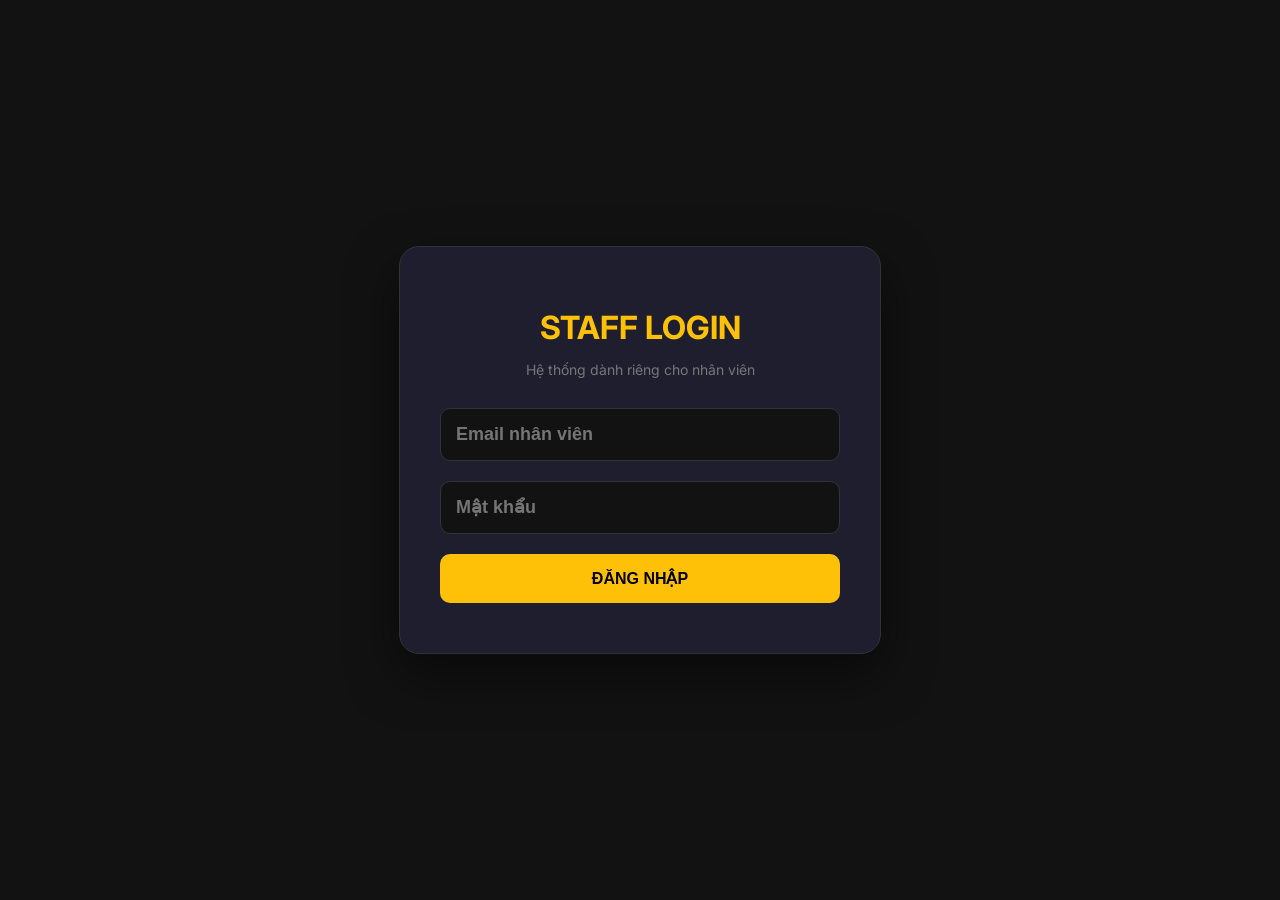
<file: frontend/scanner.html>
<!DOCTYPE html>
<html lang="vi">
<head>
    <meta charset="UTF-8">
    <meta name="viewport" content="width=device-width, initial-scale=1.0">
    <title>CineWorld - Staff Scanner</title>
    <link href="https://fonts.googleapis.com/css2?family=Inter:wght@400;600;900&display=swap" rel="stylesheet">
    <link href="https://fonts.googleapis.com/css2?family=Courier+Prime:wght@400;700&display=swap" rel="stylesheet">
    <style>
        :root { --bg-main: #121212; --bg-surface: #1E1E2E; --accent: #FFC107; --text-main: #FFFFFF; --success: #2ED573; --danger: #FF4757; --warning: #FFA502; }
        body { font-family: 'Inter', sans-serif; background-color: var(--bg-main); color: var(--text-main); display: flex; justify-content: center; align-items: center; height: 100vh; margin: 0; }
        
        .scanner-box { background: var(--bg-surface); padding: 40px; border-radius: 20px; width: 100%; max-width: 400px; text-align: center; border: 1px solid #333; box-shadow: 0 20px 50px rgba(0,0,0,0.5); }
        
        h1 { color: var(--accent); margin-bottom: 5px; text-transform: uppercase; }
        
        input::-webkit-outer-spin-button, input::-webkit-inner-spin-button { -webkit-appearance: none; margin: 0; }
        input[type=number] { -moz-appearance: textfield; }
        
        input { width: 100%; padding: 15px; font-size: 18px; background: var(--bg-main); border: 1px solid #333; color: var(--text-main); border-radius: 10px; margin-bottom: 20px; outline: none; font-weight: bold; box-sizing: border-box; }
        input:focus { border-color: var(--accent); }
        
        .btn { width: 100%; padding: 15px; background: var(--accent); color: #000; border: none; border-radius: 10px; font-size: 16px; font-weight: 900; cursor: pointer; text-transform: uppercase; margin-bottom: 10px; transition: 0.2s;}
        .btn:hover { background: #FFD54F; }
        
        #btn-checkin { background: var(--success); color: white; display: none; }
        #btn-print { background: #333; color: white; border: 1px solid #555; display: none; }
        #btn-print:hover { background: #444; }
        .btn-logout { background: #333; color: #fff; font-size: 12px; padding: 5px 10px; width: auto; position: absolute; top: 20px; right: 20px; }

        #result-area { display: none; margin-top: 30px; border-top: 1px solid #333; padding-top: 20px; }
        .status-badge { display: inline-block; padding: 8px 15px; border-radius: 50px; font-weight: bold; font-size: 14px; margin-bottom: 15px; }
        .status-valid { background: rgba(46, 213, 115, 0.15); color: var(--success); border: 1px solid var(--success); }
        .status-invalid { background: rgba(255, 71, 87, 0.15); color: var(--danger); border: 1px solid var(--danger); }
        .status-used { background: rgba(255, 165, 2, 0.15); color: var(--warning); border: 1px solid var(--warning); }
        .info-row { display: flex; justify-content: space-between; margin-bottom: 10px; font-size: 14px; }
        .info-label { color: #777; } .info-val { font-weight: bold; }

        #login-ui { display: block; }
        #scanner-ui { display: none; position: relative; }

        #printable-container { display: none; }
        @media print {
            body * { visibility: hidden; }
            #printable-container, #printable-container * { visibility: visible; }
            #printable-container { display: block !important; position: absolute; left: 0; top: 0; width: 100%; }
            .single-ticket { width: 300px; padding: 10px; font-family: 'Courier Prime', monospace; color: black; background: white; text-align: center; border: 1px dashed #000; margin-bottom: 20px; display: block !important; }
            .page-break { page-break-after: always; }
            .ticket-logo { font-size: 20px; font-weight: bold; border-bottom: 2px dashed #000; padding-bottom: 10px; margin-bottom: 10px; }
            .ticket-row { display: flex; justify-content: space-between; font-size: 12px; margin-bottom: 5px; text-align: left; }
            .ticket-row span:last-child { font-weight: bold; text-align: right; }
            .ticket-divider { border-top: 1px dashed #000; margin: 10px 0; }
            .ticket-seat-large { font-size: 24px; font-weight: bold; margin: 5px 0; }
            .ticket-footer { font-size: 10px; margin-top: 15px; }
        }
    </style>
</head>
<body>

    <div id="login-ui" class="scanner-box">
        <h1 style="color: var(--accent);">STAFF LOGIN</h1>
        <p style="color: #777; font-size: 14px; margin-bottom: 30px;">Hệ thống dành riêng cho nhân viên</p>
        
        <input type="text" id="staff-email" placeholder="Email nhân viên">
        <input type="password" id="staff-password" placeholder="Mật khẩu">
        <button class="btn" onclick="staffLogin()">ĐĂNG NHẬP</button>
    </div>

    <div id="scanner-ui" class="scanner-box">
        <button class="btn btn-logout" onclick="staffLogout()">Đăng xuất</button>
        <h1>Staff Scanner</h1>
        <p>Hệ thống soát vé CineWorld</p>
        
        <input type="number" id="booking-id" placeholder="Nhập ID vé" style="font-size: 24px; text-align: center;">
        <button class="btn" onclick="checkTicket()">KIỂM TRA VÉ</button>

        <div id="result-area">
            <div id="status-badge" class="status-badge">VALID</div>
            
            <div id="info-container">
                <div class="info-row"><span class="info-label">Phim:</span><span class="info-val" id="res-movie">...</span></div>
                <div class="info-row"><span class="info-label">Rạp:</span><span class="info-val" id="res-cinema">...</span></div>
                <div class="info-row"><span class="info-label">Ghế:</span><span class="info-val" id="res-seats">...</span></div>
            </div>
            
            <button id="btn-checkin" class="btn" onclick="confirmCheckIn()">XÁC NHẬN VÀO CỔNG</button>
            <button id="btn-print" class="btn" onclick="window.print()">🖨️ IN VÉ VẬT LÝ</button>
        </div>
    </div>

    <div id="printable-container"></div>

    <script>
        const API_IDENTITY = "/api/identity";
        const API_REDEMPTION = "/api/redemption";

        checkAuth();

        function parseJwt(token) {
            try {
                const base64Url = token.split('.')[1];
                const base64 = base64Url.replace(/-/g, '+').replace(/_/g, '/');
                const jsonPayload = decodeURIComponent(window.atob(base64).split('').map(function(c) {
                    return '%' + ('00' + c.charCodeAt(0).toString(16)).slice(-2);
                }).join(''));
                return JSON.parse(jsonPayload);
            } catch (e) {
                return null;
            }
        }

        function checkAuth() {
            const token = sessionStorage.getItem("staff_token");
            if (token) {
                const payload = parseJwt(token);
                if (payload && (payload.role === 'TICKET_CHECKER' || payload.role === 'ADMIN')) {
                    showScannerUI();
                } else {
                    staffLogout(); 
                }
            } else {
                showLoginUI();
            }
        }

        async function staffLogin() {
            const email = document.getElementById("staff-email").value;
            const password = document.getElementById("staff-password").value;

            if (!email || !password) return alert("Vui lòng nhập đầy đủ thông tin!");

            try {
                const res = await fetch(`${API_IDENTITY}/login`, {
                    method: "POST",
                    headers: { "Content-Type": "application/json" },
                    body: JSON.stringify({ email, password })
                });

                const data = await res.json();
                
                if (res.ok) {
                    const token = data.access_token;
                    const payload = parseJwt(token);

                    if (payload.role === 'TICKET_CHECKER' || payload.role === 'ADMIN' || payload.role === 'MANAGER') {
                        sessionStorage.setItem("staff_token", token);
                        alert("Đăng nhập thành công!");
                        showScannerUI();
                    } else {
                        alert("LỖI: Tài khoản này không có quyền truy cập Scanner!");
                    }
                } else {
                    alert("Đăng nhập thất bại: " + data.detail);
                }
            } catch (err) {
                alert("Lỗi kết nối Server: " + err);
            }
        }

        function staffLogout() {
            sessionStorage.removeItem("staff_token");
            location.reload(); 
        }

        function showLoginUI() {
            document.getElementById("login-ui").style.display = "block";
            document.getElementById("scanner-ui").style.display = "none";
        }

        function showScannerUI() {
            document.getElementById("login-ui").style.display = "none";
            document.getElementById("scanner-ui").style.display = "block";
        }


        async function checkTicket() {
            const id = document.getElementById("booking-id").value;
            if (!id) return alert("Vui lòng nhập ID vé!");

            try {
                const res = await fetch(`${API_REDEMPTION}/validate/${id}`);
                const data = await res.json();

                const resultArea = document.getElementById("result-area");
                const infoContainer = document.getElementById("info-container");
                const badge = document.getElementById("status-badge");
                const btnCheckin = document.getElementById("btn-checkin");
                const btnPrint = document.getElementById("btn-print");

                resultArea.style.display = "block";

                if (data.status === "VALID" || data.status === "USED") {
                    infoContainer.style.display = "block";
                    document.getElementById("res-movie").innerText = data.ticket_data.movie;
                    document.getElementById("res-cinema").innerText = data.ticket_data.cinema;
                    document.getElementById("res-seats").innerText = data.ticket_data.seats;

                    const container = document.getElementById("printable-container");
                    container.innerHTML = "";
                    const seatList = data.ticket_data.seats.split(", ");
                    const unitPrice = data.ticket_data.price / seatList.length;

                    seatList.forEach((seat, index) => {
                        const ticketHTML = `
                            <div class="single-ticket">
                                <div class="ticket-logo">CINEWORLD TICKET</div>
                                <div class="ticket-row"><span>Rạp:</span><span>${data.ticket_data.cinema}</span></div>
                                <div class="ticket-row"><span>Phòng:</span><span>${data.ticket_data.screen}</span></div>
                                <div class="ticket-divider"></div>
                                <div style="font-weight:bold; font-size:14px; margin-bottom:5px">${data.ticket_data.movie}</div>
                                <div class="ticket-row"><span>Suất:</span><span>${data.ticket_data.time}</span></div>
                                <div class="ticket-divider"></div>
                                <div style="text-align:center">GHẾ</div>
                                <div class="ticket-seat-large">${seat}</div>
                                <div class="ticket-divider"></div>
                                <div class="ticket-row"><span>Giá vé:</span><span>${unitPrice.toLocaleString()} VND</span></div>
                                <div class="ticket-row"><span>Mã đơn:</span><span>#${data.ticket_data.booking_id}</span></div>
                                <div class="ticket-footer">Vé ${index + 1}/${seatList.length} - Vui lòng giữ vé để kiểm soát.<br>Cảm ơn quý khách!</div>
                            </div>
                            <div class="page-break"></div>
                        `;
                        container.innerHTML += ticketHTML;
                    });

                    btnPrint.style.display = "block"; 
                    
                    if(data.status === "VALID") {
                        badge.className = "status-badge status-valid";
                        badge.innerText = "HỢP LỆ - CHO PHÉP VÀO";
                        btnCheckin.style.display = "block";
                    } else {
                        badge.className = "status-badge status-used";
                        badge.innerText = "CẢNH BÁO: VÉ ĐÃ DÙNG";
                        btnCheckin.style.display = "none";
                    }
                } else {
                    badge.className = "status-badge status-invalid";
                    badge.innerText = "MÃ VÉ KHÔNG TỒN TẠI HOẶC CHƯA THANH TOÁN";
                    infoContainer.style.display = "none";
                    btnCheckin.style.display = "none";
                    btnPrint.style.display = "none";
                }
            } catch (err) { alert("Lỗi kết nối!"); console.error(err); }
        }

        async function confirmCheckIn() {
            const id = document.getElementById("booking-id").value;
            if(!confirm("Xác nhận cho khách vào rạp?")) return;
            await fetch(`${API_REDEMPTION}/checkin/${id}`, { method: "POST" });
            alert("✅ Check-in thành công!");
            checkTicket(); 
        }
    </script>
</body>
</html>
</file>
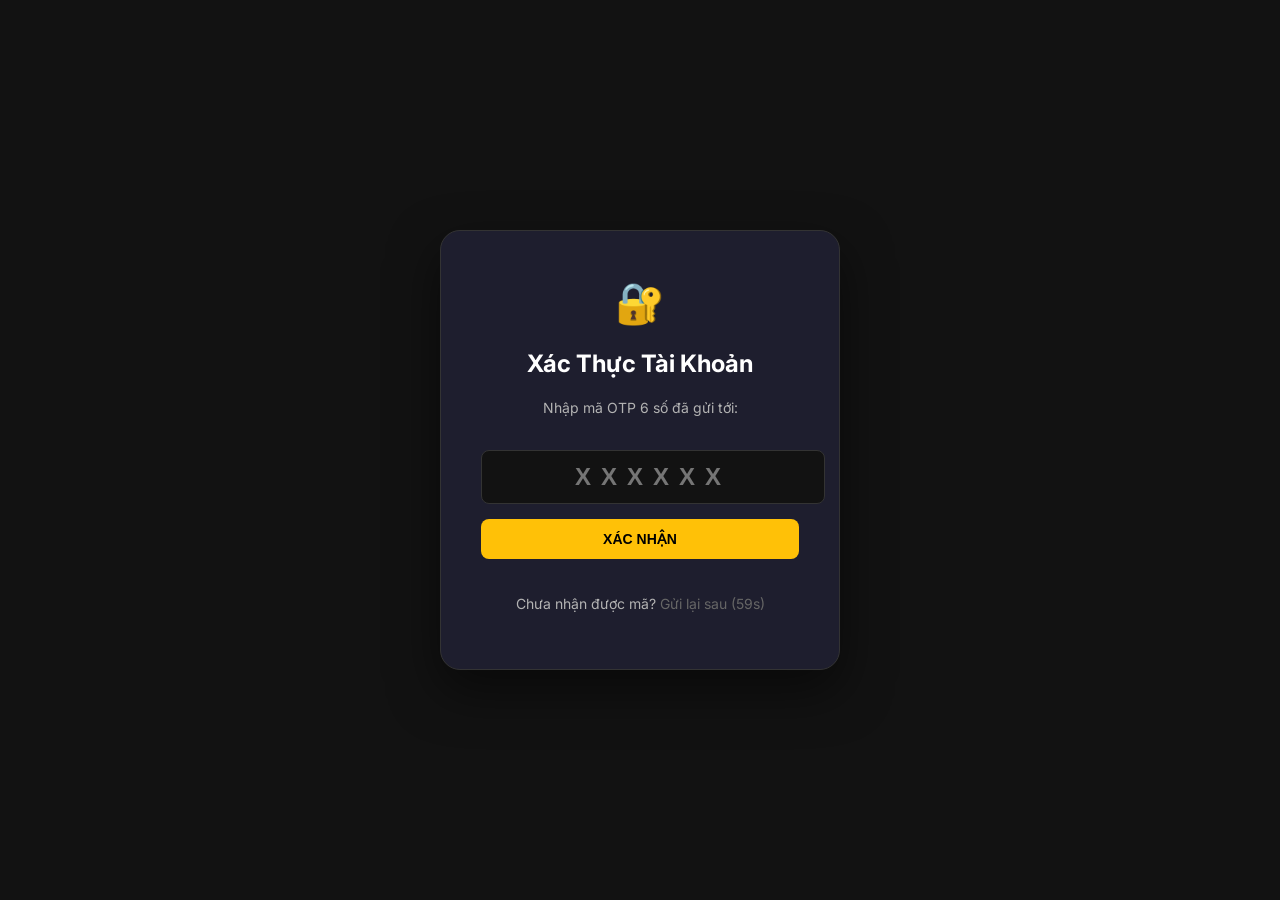
<file: frontend/verify.html>
<!DOCTYPE html>
<html lang="vi">
<head>
    <meta charset="UTF-8">
    <title>Xác thực OTP</title>
    <link href="https://fonts.googleapis.com/css2?family=Inter:wght@400;600;900&display=swap" rel="stylesheet">
    <link rel="stylesheet" href="style.css">
    <style>
        body {
            display: flex;
            justify-content: center;
            align-items: center;
            min-height: 100vh;
            background-color: var(--bg-main);
        }
        .auth-container { width: 100%; max-width: 400px; padding: 20px; }
        .otp-input {
            letter-spacing: 10px;
            text-align: center;
            font-size: 24px !important;
            font-weight: bold;
        }
        .resend-link {
            color: var(--accent);
            cursor: pointer;
            text-decoration: underline;
        }
        .resend-link.disabled {
            color: #666;
            cursor: not-allowed;
            text-decoration: none;
        }
    </style>
</head>
<body>

    <div class="auth-container">
        <div class="auth-box" style="text-align: center;">
            <div style="font-size: 40px; margin-bottom: 10px;">🔐</div>
            <h2 style="margin: 0 0 10px;">Xác Thực Tài Khoản</h2>
            <p style="color: var(--text-sub); font-size: 14px; margin-bottom: 30px;">
                Nhập mã OTP 6 số đã gửi tới: <br>
                <b id="display-email" style="color: white;">...</b>
            </p>
            
            <div class="form-group">
                <input type="text" id="verify-email" hidden>
                <input type="text" id="verify-code" class="otp-input" placeholder="XXXXXX" maxlength="6">
            </div>

            <button class="btn" style="width: 100%; margin-bottom: 20px;" onclick="verifyOTP()">XÁC NHẬN</button>
            
            <p style="font-size: 14px; color: var(--text-sub);">
                Chưa nhận được mã? 
                <span id="resend-btn" class="resend-link disabled" onclick="resendOTP()">Gửi lại sau (60s)</span>
            </p>
        </div>
    </div>

    <script src="app.js"></script>
    <script>
        const params = new URLSearchParams(window.location.search);
        const email = params.get("email") || "";
        document.getElementById("verify-email").value = email;
        document.getElementById("display-email").innerText = email;
        
        startResendTimer(); 
    </script>
</body>
</html>
</file>
<file: frontend/style.css>
:root {
    --bg-main: #121212;
    --bg-surface: #1E1E2E;
    --bg-hover: #2A2A3C;
    --accent: #FFC107;
    --accent-hover: #FFD54F;
    --text-main: #FFFFFF;
    --text-sub: #B3B3B3;
    --danger: #FF4757;
    --success: #2ED573;
    --radius-sm: 8px;
    --radius-md: 12px;
    --radius-lg: 20px;
    --container-width: 1100px;
}

body {
    font-family: 'Inter', 'Roboto', sans-serif;
    background-color: var(--bg-main);
    color: var(--text-main);
    margin: 0;
    padding: 0;
    line-height: 1.6;
}

a { text-decoration: none; color: inherit; transition: 0.3s; }
ul { list-style: none; padding: 0; margin: 0; }

.container {
    max-width: var(--container-width);
    margin: 0 auto;
    padding: 0 20px;
}

.btn {
    background-color: var(--accent);
    color: #000;
    font-weight: 700;
    padding: 12px 24px;
    border: none;
    border-radius: var(--radius-sm);
    cursor: pointer;
    transition: all 0.3s ease;
    text-transform: uppercase;
    font-size: 14px;
    display: inline-block;
    text-align: center;
}

.btn:hover {
    background-color: var(--accent-hover);
    transform: translateY(-2px);
    box-shadow: 0 4px 15px rgba(255, 193, 7, 0.4);
}

.btn-outline {
    background: transparent;
    border: 1px solid var(--accent);
    color: var(--accent);
}

.btn-outline:hover {
    background: var(--accent);
    color: #000;
}

.navbar {
    background-color: rgba(18, 18, 18, 0.95);
    backdrop-filter: blur(10px);
    padding: 15px 0;
    position: sticky;
    top: 0;
    z-index: 1000;
    border-bottom: 1px solid #333;
}

.nav-content {
    display: flex;
    justify-content: space-between;
    align-items: center;
}

.logo {
    font-size: 24px;
    font-weight: 900;
    color: var(--accent);
    letter-spacing: 1px;
}

.search-bar input {
    background: var(--bg-surface);
    border: 1px solid #333;
    padding: 10px 15px;
    border-radius: 50px;
    color: white;
    width: 300px;
    outline: none;
    transition: border-color 0.2s ease, box-shadow 0.2s ease;
}

.search-bar input:focus {
    border-color: var(--accent);
    box-shadow: 0 0 0 3px rgba(255, 193, 7, 0.12);
}

.hero {
    height: 60vh;
    background: url('https://image.tmdb.org/t/p/original/1XDDXPXGiL8id7MrUxK36ke7gkX.jpg') no-repeat center center/cover;
    position: relative;
    display: flex;
    align-items: flex-end;
    margin-bottom: 40px;
}

.hero-overlay {
    position: absolute;
    top: 0; left: 0; width: 100%; height: 100%;
    background: linear-gradient(to bottom, rgba(18,18,18,0) 0%, rgba(18,18,18,0.8) 60%, var(--bg-main) 100%);
}

.hero-content {
    position: relative;
    z-index: 2;
    padding-bottom: 40px;
    max-width: 600px;
}

.hero-tag {
    background: var(--accent);
    color: #000;
    padding: 4px 8px;
    font-size: 12px;
    font-weight: bold;
    border-radius: 4px;
    margin-right: 10px;
}

.hero-title { font-size: 48px; margin: 10px 0; line-height: 1.1; }
.hero-meta { color: var(--text-sub); margin-bottom: 20px; font-size: 14px; }

.section-title {
    font-size: 24px;
    margin-bottom: 20px;
    border-left: 4px solid var(--accent);
    padding-left: 15px;
    display: flex;
    justify-content: space-between;
    align-items: center;
}

.tabs button {
    background: none;
    border: none;
    color: var(--text-sub);
    font-size: 16px;
    margin-left: 20px;
    cursor: pointer;
    padding-bottom: 5px;
}

.tabs button.active {
    color: var(--text-main);
    border-bottom: 2px solid var(--accent);
}

.movie-grid {
    display: grid;
    grid-template-columns: repeat(auto-fill, minmax(200px, 1fr));
    gap: 30px;
    padding-bottom: 50px;
}

.movie-card {
    background: var(--bg-surface);
    border-radius: var(--radius-md);
    overflow: hidden;
    transition: 0.3s;
    position: relative;
    border: 1px solid transparent;
}

.movie-card:hover {
    transform: translateY(-10px);
    border-color: var(--accent);
    box-shadow: 0 10px 30px rgba(0,0,0,0.5);
}

.poster-wrapper {
    position: relative;
    padding-top: 150%;
    overflow: hidden;
}

.poster-wrapper img {
    position: absolute;
    top: 0; left: 0; width: 100%; height: 100%;
    object-fit: cover;
}

.movie-info { padding: 15px; }
.movie-title { font-size: 16px; margin: 0 0 5px; white-space: nowrap; overflow: hidden; text-overflow: ellipsis; }
.movie-meta { font-size: 12px; color: var(--text-sub); display: flex; justify-content: space-between; }
.rating { color: var(--accent); font-weight: bold; }

.booking-header {
    text-align: center;
    margin-bottom: 40px;
}

.date-selector {
    display: flex;
    gap: 15px;
    overflow-x: auto;
    padding-bottom: 10px;
    margin-bottom: 30px;
}

.date-card {
    background: var(--bg-surface);
    min-width: 80px;
    padding: 15px;
    border-radius: var(--radius-md);
    text-align: center;
    cursor: pointer;
    border: 1px solid #333;
}

.date-card.active {
    background: var(--accent);
    color: #000;
    border-color: var(--accent);
}

.day { display: block; font-size: 12px; opacity: 0.8; }
.date { display: block; font-size: 20px; font-weight: bold; }

.screen-container {
    perspective: 1000px;
    margin-bottom: 40px;
    text-align: center;
}

.screen {
    background: #fff;
    height: 60px;
    width: 80%;
    margin: 0 auto 40px;
    transform: rotateX(-30deg) scale(0.8);
    box-shadow: 0 30px 50px rgba(255,255,255,0.2);
    border-radius: 50%;
    opacity: 0.8;
    position: relative;
}

.screen::after {
    content: "MÀN HÌNH";
    position: absolute;
    top: 50%; left: 50%;
    transform: translate(-50%, -50%);
    color: #000;
    font-weight: bold;
    letter-spacing: 5px;
}

.seat-grid {
    display: grid;
    grid-template-columns: repeat(10, 1fr);
    gap: 12px;
    max-width: 600px;
    margin: 0 auto;
}

.seat {
    height: 35px;
    background: #3A3A50;
    border-radius: 8px 8px 4px 4px;
    cursor: pointer;
    transition: 0.2s;
    position: relative;
    border: 1px solid transparent;
    display: flex;
    align-items: center;
    justify-content: center;
    font-size: 12px;
    color: #aaa;
}

.seat:hover { background: #505068; }

.seat.selected {
    background: var(--accent) !important;
    color: black !important;
    box-shadow: 0 0 10px var(--accent);
    border-color: var(--accent);
    font-weight: bold;
}

.seat.occupied {
    background: #444 !important;
    opacity: 0.5;
    cursor: not-allowed;
    pointer-events: none;
    color: #666;
}

.seat.type-vip {
    border-color: #FFC107;
    color: #FFC107;
    background: rgba(255, 193, 7, 0.1);
}

.seat.type-couple {
    border-color: #E056FD;
    color: #E056FD;
    background: rgba(224, 86, 253, 0.1);
}

.seat.broken {
    background: #000 !important;
    border: 1px dashed #333 !important;
    color: #333 !important;
    cursor: not-allowed;
    pointer-events: none;
    text-decoration: line-through;
}

.seat:focus-visible,
.btn:focus-visible,
.tabs button:focus-visible {
    outline: 2px solid var(--accent);
    outline-offset: 2px;
}

.legend {
    display: flex;
    justify-content: center;
    gap: 30px;
    margin-top: 30px;
    font-size: 14px;
    color: var(--text-sub);
}

.legend-item span {
    display: inline-block;
    width: 15px; height: 15px;
    border-radius: 3px;
    margin-right: 8px;
}

.legend-item span.vip { border: 1px solid #FFC107; background: rgba(255, 193, 7, 0.1); }
.legend-item span.couple { border: 1px solid #E056FD; background: rgba(224, 86, 253, 0.1); }

.snack-card {
    background: var(--bg-surface);
    padding: 20px;
    border-radius: var(--radius-md);
    text-align: center;
    border: 1px solid #333;
}

.snack-img { width: 80px; height: 80px; object-fit: contain; margin-bottom: 10px; }
.snack-name { font-weight: bold; margin-bottom: 5px; }
.snack-price { color: var(--accent); }

.auth-box {
    background: var(--bg-surface);
    padding: 40px;
    border-radius: var(--radius-lg);
    box-shadow: 0 20px 50px rgba(0,0,0,0.5);
    border: 1px solid #333;
}

.form-group input {
    background: #121212;
    border: 1px solid #333;
    width: 100%;
    padding: 12px;
    border-radius: var(--radius-sm);
    color: white;
    margin-bottom: 15px;
}

.form-group input:focus {
    border-color: var(--accent);
    outline: none;
}
</file>
